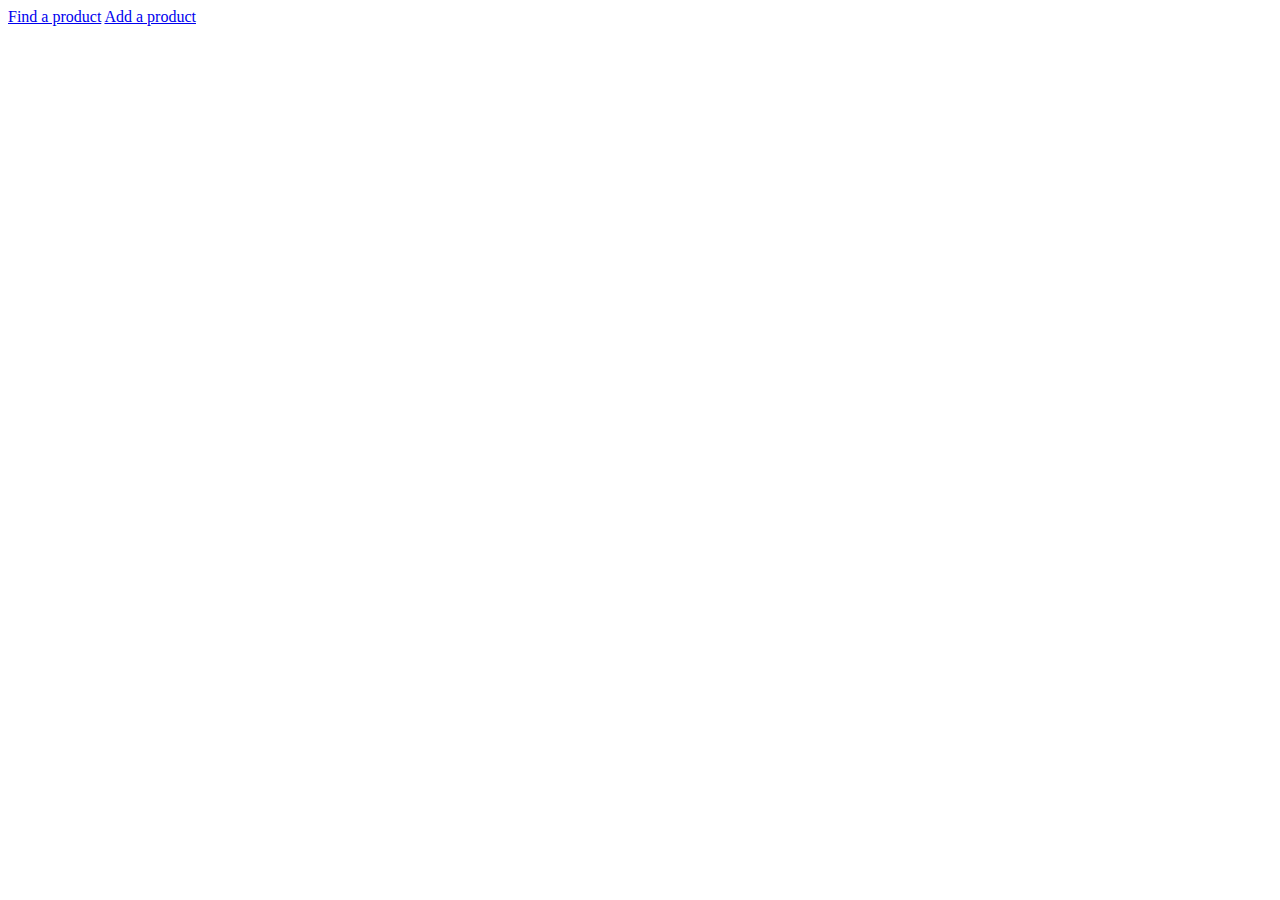
<file: crudapp/src/frontend/index.html>
<!DOCTYPE html>
<html lang="en">
<head>
    <meta charset="UTF-8">
    <meta http-equiv="X-UA-Compatible" content="IE=edge">
    <meta name="viewport" content="width=device-width, initial-scale=1.0">
    <title>Title</title>
</head>
<body>
    <a href="find_product.html">Find a product</a>
    <a href="add_product.html">Add a product</a>
    
    <script src="index.js"></script>
</body>
</html>
</file>
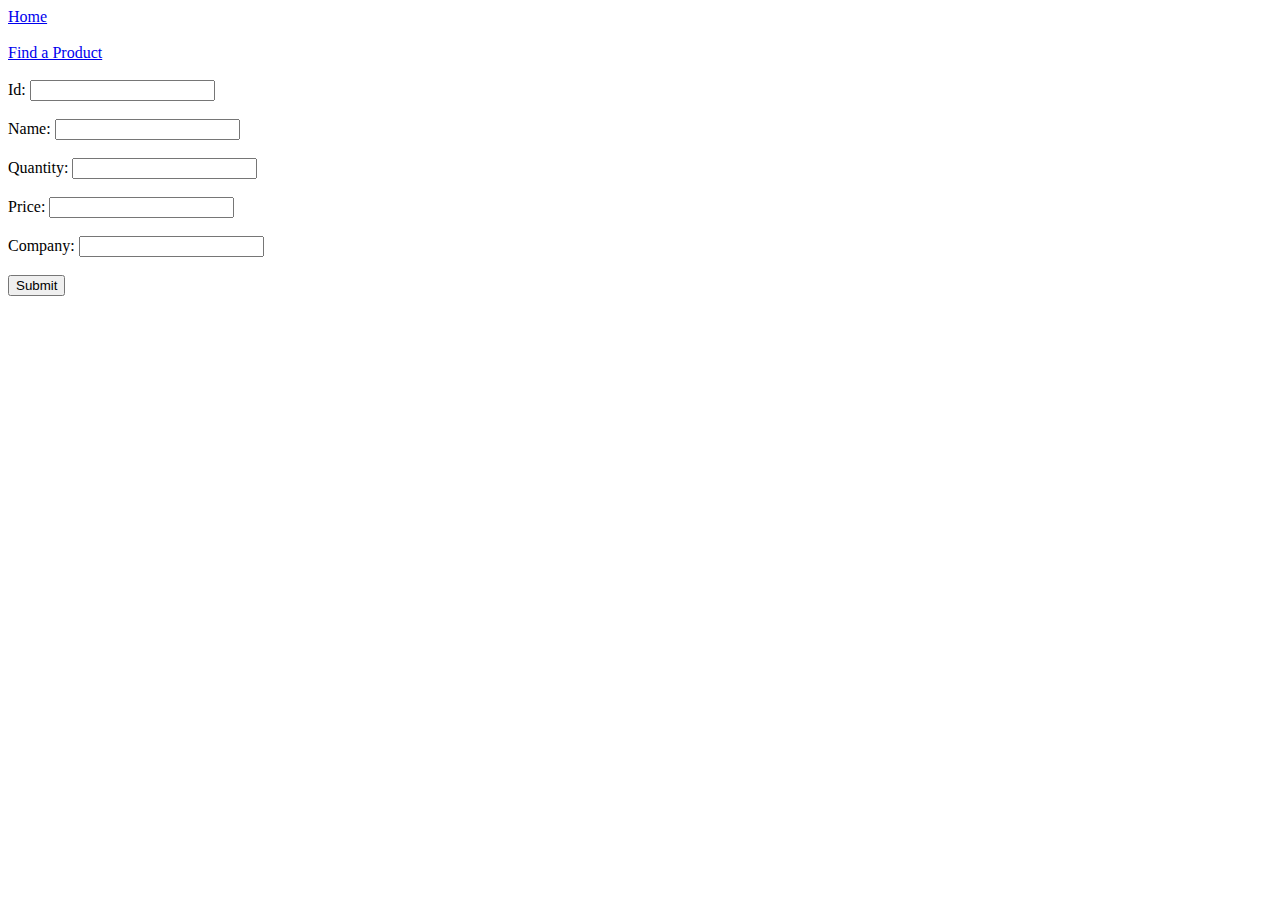
<file: crudapp/src/frontend/add_product.html>
<!DOCTYPE html>
<html lang="en">

<head>
    <meta charset="UTF-8">
    <meta http-equiv="X-UA-Compatible" content="IE=edge">
    <meta name="viewport" content="width=device-width, initial-scale=1.0">
    <title>Add new Product</title>
</head>

<body>
    <a href="index.html">Home</a><br /><br />
    <a href="find_product.html">Find a Product</a><br /><br />
    Id: <input type="text" id="idTxt" /> <br /><br />
    Name: <input type="text" id="name" /> <br /><br />
    Quantity: <input type="text" id="quantity" /> <br /><br />
    Price: <input type="text" id="price" /> <br /><br />
    Company: <input type="text" id="company" /> <br /><br />
    <input type="button" value="Submit" onclick="sendProduct()" />

    <script>
        const API_URL = 'http://localhost:9191/addProduct';

        function sendProduct() {
            const id = document.getElementById('idTxt').value;
            const name = document.getElementById('name').value;
            const quantity = document.getElementById('quantity').value;
            const price = document.getElementById('price').value;
            const company = document.getElementById('company').value;

            console.log("Id: " + id);

            const data = { id, name, quantity, price, company };

            const options = {
                method: 'POST',
                headers: {
                    'Accept': 'application/json',
                    'Content-Type': 'application/json'
                },
                body: JSON.stringify(data)
            };

            fetch(API_URL, options);
            console.log(data);
        }
    </script>
</body>

</html>
</file>
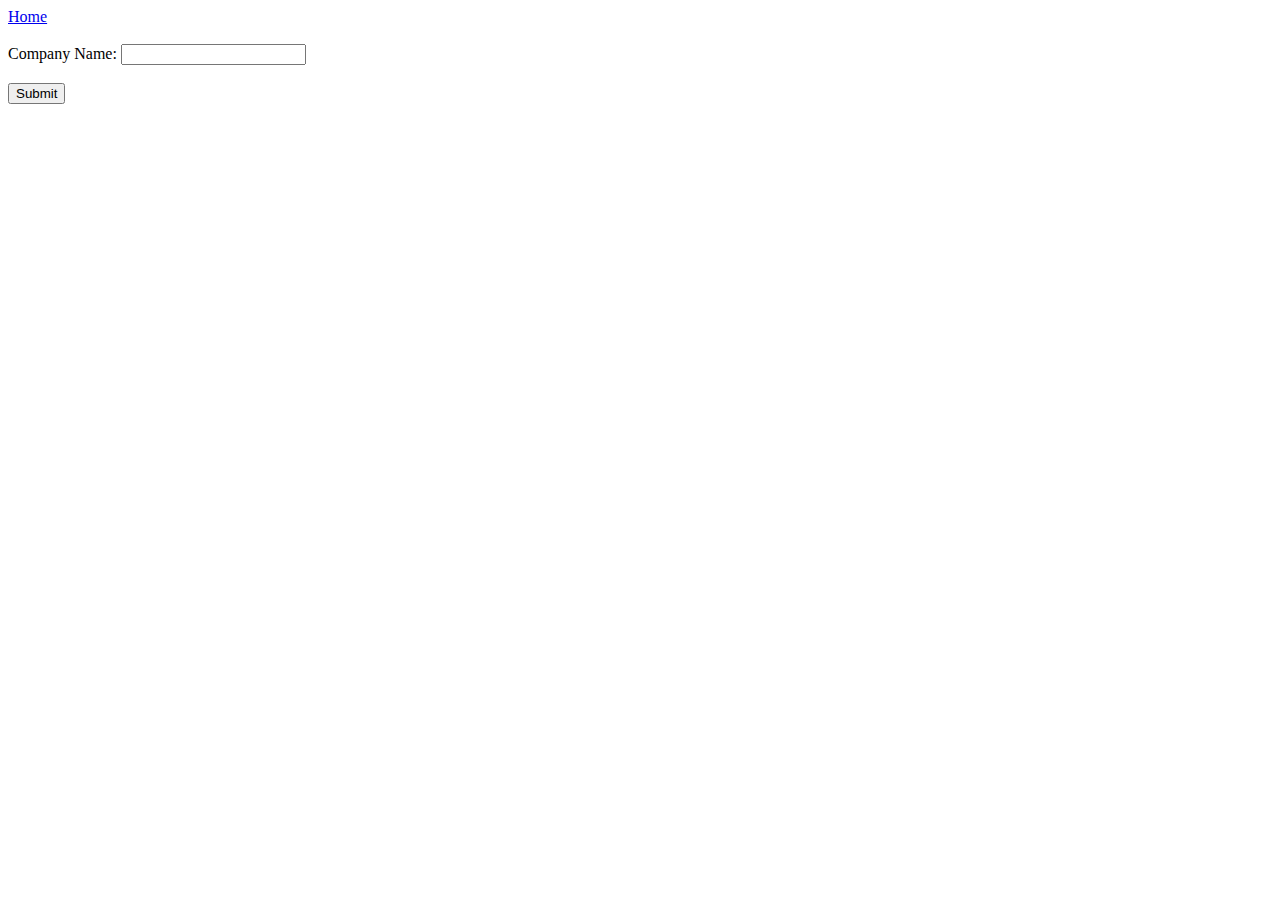
<file: crudapp/src/frontend/find_product.html>
<!DOCTYPE html>
<html lang="en">

<head>
    <meta charset="UTF-8">
    <meta http-equiv="X-UA-Compatible" content="IE=edge">
    <meta name="viewport" content="width=device-width, initial-scale=1.0">
    <title>Add new Product</title>
</head>

<body>
    <a href="index.html">Home</a><br /><br />
    Company Name: <input type="text" id="companyTxt" /> <br /><br />
    <input type="button" value="Submit" onclick="sendProduct()" />
    <script>
        const API_URL = 'http://localhost:9191/getProductsByCompany';

        async function sendProduct() {
            const company = document.getElementById('companyTxt').value;

            const data = { company };

            const options = {
                method: 'POST',
                headers: {
                    'Accept': 'application/json',
                    'Content-Type': 'application/json'
                },
                body: JSON.stringify(data)
            };

            const response = await fetch(API_URL, options);
            const resData = await response.json();
            console.log(resData);
        }
    </script>
</body>

</html>
</file>
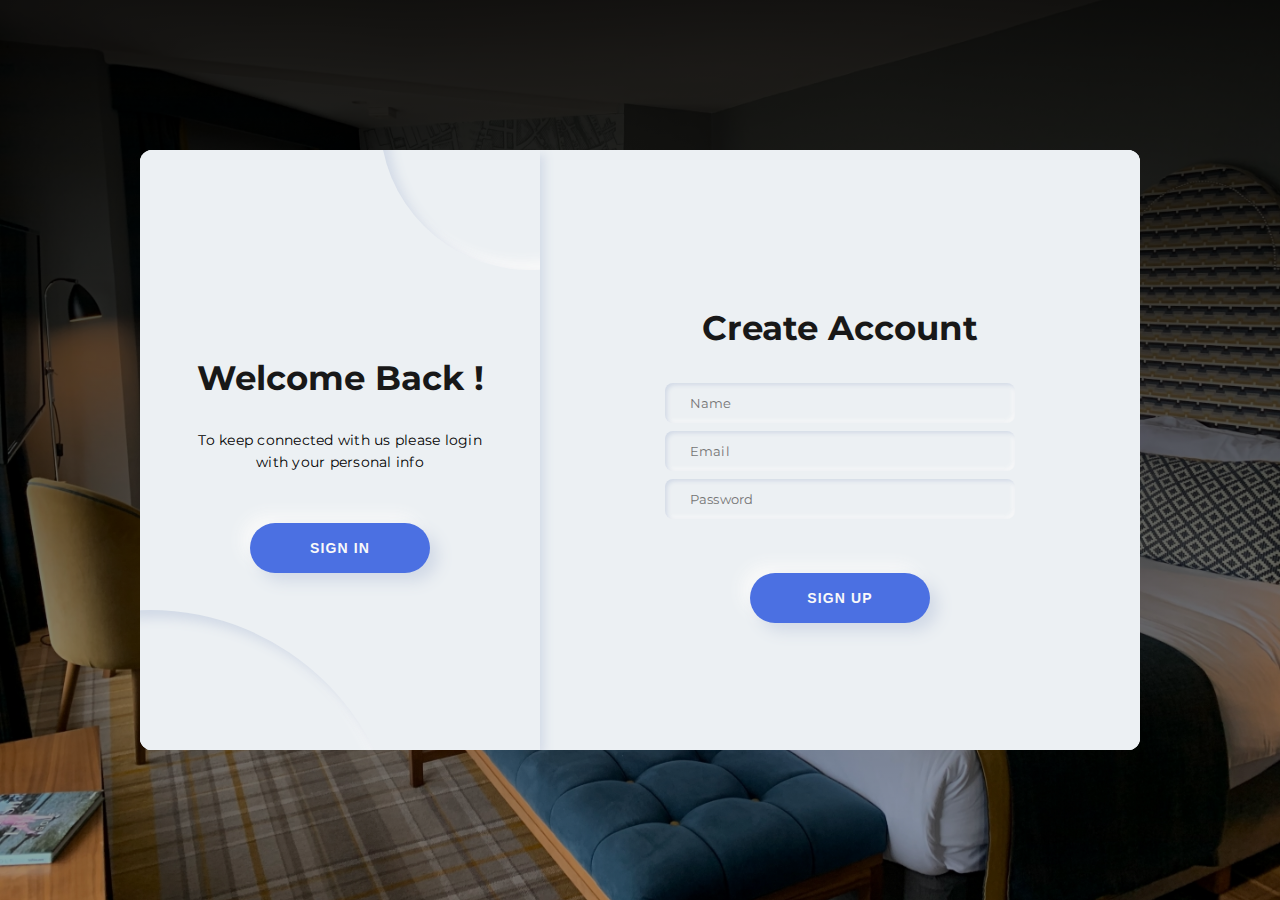
<file: crudapp/src/frontend/Login_form.html>
<!DOCTYPE html>
<html lang="es" dir="ltr">

<head>
  <meta name="viewport" content="width=device-width, user-scalable=no, initial-scale=1.0">
  <meta charset="utf-8">
  <link rel="stylesheet" type="text/css" href="Login_form.css">
  <link href="https://fonts.googleapis.com/css2?family=Montserrat:wght@400;700;800&display=swap" rel="stylesheet">
</head>

<body>
  <div class="main">

    <div class="container a-container" id="a-container">
      <form class="form" id="a-form" method="" action="">
        <h2 class="form_title title">Create Account</h2>


        <input class="form__input" type="text" placeholder="Name">
        <input class="form__input" type="text" placeholder="Email">
        <input class="form__input" type="password" placeholder="Password">
        <button class="form__button button submit">SIGN UP</button>
      </form>
    </div>

    <div class="container b-container" id="b-container">
      <form class="form" id="b-form" method="" action="">
        <h2 class="form_title title">Sign in to Website</h2>


        <input class="form__input" type="text" placeholder="Email">
        <input class="form__input" type="password" placeholder="Password"><a class="form__link">Forgot your
          password?</a>
        <button class="form__button button submit">SIGN IN</button>
      </form>
    </div>

    <div class="switch" id="switch-cnt">
      <div class="switch__circle"></div>
      <div class="switch__circle switch__circle--t"></div>

      <div class="switch__container" id="switch-c1">
        <h2 class="switch__title title">Welcome Back !</h2>
        <p class="switch__description description">
          To keep connected with us please login with your personal info
        </p>
        <button class="switch__button button switch-btn">SIGN IN</button>
      </div>

      <div class="switch__container is-hidden" id="switch-c2">
        <h2 class="switch__title title">Hello Friend !</h2>
        <p class="switch__description description">
          Enter your personal details and start journey with us
        </p>
        <button class="switch__button button switch-btn">SIGN UP</button>
      </div>

    </div>

  </div>



  <script>
    let switchCtn = document.querySelector("#switch-cnt");
    let switchC1 = document.querySelector("#switch-c1");
    let switchC2 = document.querySelector("#switch-c2");
    let switchCircle = document.querySelectorAll(".switch__circle");
    let switchBtn = document.querySelectorAll(".switch-btn");
    let aContainer = document.querySelector("#a-container");
    let bContainer = document.querySelector("#b-container");
    let allButtons = document.querySelectorAll(".submit");

    let getButtons = (e) => e.preventDefault();

    let changeForm = (e) => {
      switchCtn.classList.add("is-gx");
      setTimeout(function () {
        switchCtn.classList.remove("is-gx");
      }, 1500);

      switchCtn.classList.toggle("is-txr");
      switchCircle[0].classList.toggle("is-txr");
      switchCircle[1].classList.toggle("is-txr");

      switchC1.classList.toggle("is-hidden");
      switchC2.classList.toggle("is-hidden");
      aContainer.classList.toggle("is-txl");
      bContainer.classList.toggle("is-txl");
      bContainer.classList.toggle("is-z200");
    };

    let mainF = (e) => {
      for (var i = 0; i < allButtons.length; i++)
        allButtons[i].addEventListener("click", getButtons);
      for (var i = 0; i < switchBtn.length; i++)
        switchBtn[i].addEventListener("click", changeForm);
    };

    window.addEventListener("load", mainF);
  </script>
</body>

</html>
</file>
<file: crudapp/src/frontend/Login_form.css>
*, *::after, *::before {
    margin: 0;
    padding: 0;
    box-sizing: border-box;
    user-select: none;
  }
  
  /* Generic */
  body {
    width: 100%;
    height: 100vh;
    display: flex;
    justify-content: center;
    align-items: center;
    font-family: "Montserrat", sans-serif;
    font-size: 12px;
    /* background-color: #ecf0f3;
    color: #a0a5a8; */
    background: linear-gradient(rgba(0,0,0,0.9),rgba(0,0,0,0.3)), url("./Background.jpg");
    background-repeat: no-repeat;
    background-size: cover;
    background-position: center;
    background-attachment: fixed;
  }
  
  /**/
  .main {
    position: relative;
    width: 1000px;
    min-width: 1000px;
    min-height: 600px;
    height: 600px;
    padding: 25px;
    background-color: #ecf0f3;
    /* box-shadow: 10px 10px 10px #d1d9e6, -10px -10px 10px #f9f9f9; */
    border-radius: 12px;
    overflow: hidden;
  }
  
  .container {
    display: flex;
    justify-content: center;
    align-items: center;
    position: absolute;
    top: 0;
    width: 600px;
    height: 100%;
    padding: 25px;
    background-color: #ecf0f3;
    transition: 1.25s;
  }
  
  .form {
    display: flex;
    justify-content: center;
    align-items: center;
    flex-direction: column;
    width: 100%;
    height: 100%;
  }
  
  .form__input {
    width: 350px;
    height: 40px;
    margin: 4px 0;
    padding-left: 25px;
    font-size: 13px;
    letter-spacing: 0.15px;
    border: none;
    outline: none;
    font-family: "Montserrat", sans-serif;
    background-color: #ecf0f3;
    transition: 0.25s ease;
    border-radius: 8px;
    box-shadow: inset 2px 2px 4px #d1d9e6, inset -2px -2px 4px #f9f9f9;
  }
  .form__input:focus {
    box-shadow: inset 4px 4px 4px #d1d9e6, inset -4px -4px 4px #f9f9f9;
  }
  .form__span {
    margin-top: 30px;
    margin-bottom: 12px;
  }
  .form__link {
    color: #181818;
    font-size: 15px;
    margin-top: 25px;
    border-bottom: 1px solid #a0a5a8;
    line-height: 2;
  }
  
  .title {
    font-size: 34px;
    font-weight: 700;
    line-height: 3;
    color: #181818;
  }
  
  .description {
    font-size: 14px;
    letter-spacing: 0.25px;
    text-align: center;
    line-height: 1.6;
  }
  
  .button {
    width: 180px;
    height: 50px;
    border-radius: 25px;
    margin-top: 50px;
    font-weight: 700;
    font-size: 14px;
    letter-spacing: 1.15px;
    background-color: #4B70E2;
    color: #f9f9f9;
    box-shadow: 8px 8px 16px #d1d9e6, -8px -8px 16px #f9f9f9;
    border: none;
    outline: none;
  }
  
  /**/
  .a-container {
    z-index: 100;
    left: calc(100% - 600px );
  }
  
  .b-container {
    left: calc(100% - 600px );
    z-index: 0;
  }
  
  .switch {
    display: flex;
    justify-content: center;
    align-items: center;
    position: absolute;
    top: 0;
    left: 0;
    height: 100%;
    width: 400px;
    padding: 50px;
    z-index: 200;
    transition: 1.25s;
    background-color: #ecf0f3;
    overflow: hidden;
    box-shadow: 4px 4px 10px #d1d9e6, -4px -4px 10px #f9f9f9;
  }
  .switch__circle {
    position: absolute;
    width: 500px;
    height: 500px;
    border-radius: 50%;
    background-color: #ecf0f3;
    box-shadow: inset 8px 8px 12px #d1d9e6, inset -8px -8px 12px #f9f9f9;
    bottom: -60%;
    left: -60%; 
    transition: 1.25s;
  }
  .switch__circle--t {
    top: -30%;
    left: 60%;
    width: 300px;
    height: 300px;
  }
  .switch__container {
    display: flex;
    justify-content: center;
    align-items: center;
    flex-direction: column;
    position: absolute;
    width: 400px;
    padding: 50px 55px;
    transition: 1.25s;
  }
  .switch__button {
    cursor: pointer;
  }
  .switch__button:hover {
    box-shadow: 6px 6px 10px #d1d9e6, -6px -6px 10px #f9f9f9;
    transform: scale(0.985);
    transition: 0.25s;
  }
  .switch__button:active, .switch__button:focus {
    box-shadow: 2px 2px 6px #d1d9e6, -2px -2px 6px #f9f9f9;
    transform: scale(0.97);
    transition: 0.25s;
  }
  
  /**/
  .is-txr {
    left: calc(100% - 400px );
    transition: 1.25s;
    transform-origin: left;
  }
  
  .is-txl {
    left: 0;
    transition: 1.25s;
    transform-origin: right;
  }
  
  .is-z200 {
    z-index: 200;
    transition: 1.25s;
  }
  
  .is-hidden {
    visibility: hidden;
    opacity: 0;
    position: absolute;
    transition: 1.25s;
  }
  
  .is-gx {
    animation: is-gx 1.25s;
  }
  
  @keyframes is-gx {
    0%, 10%, 100% {
      width: 400px;
    }
    30%, 50% {
      width: 500px;
    }
  }
</file>
